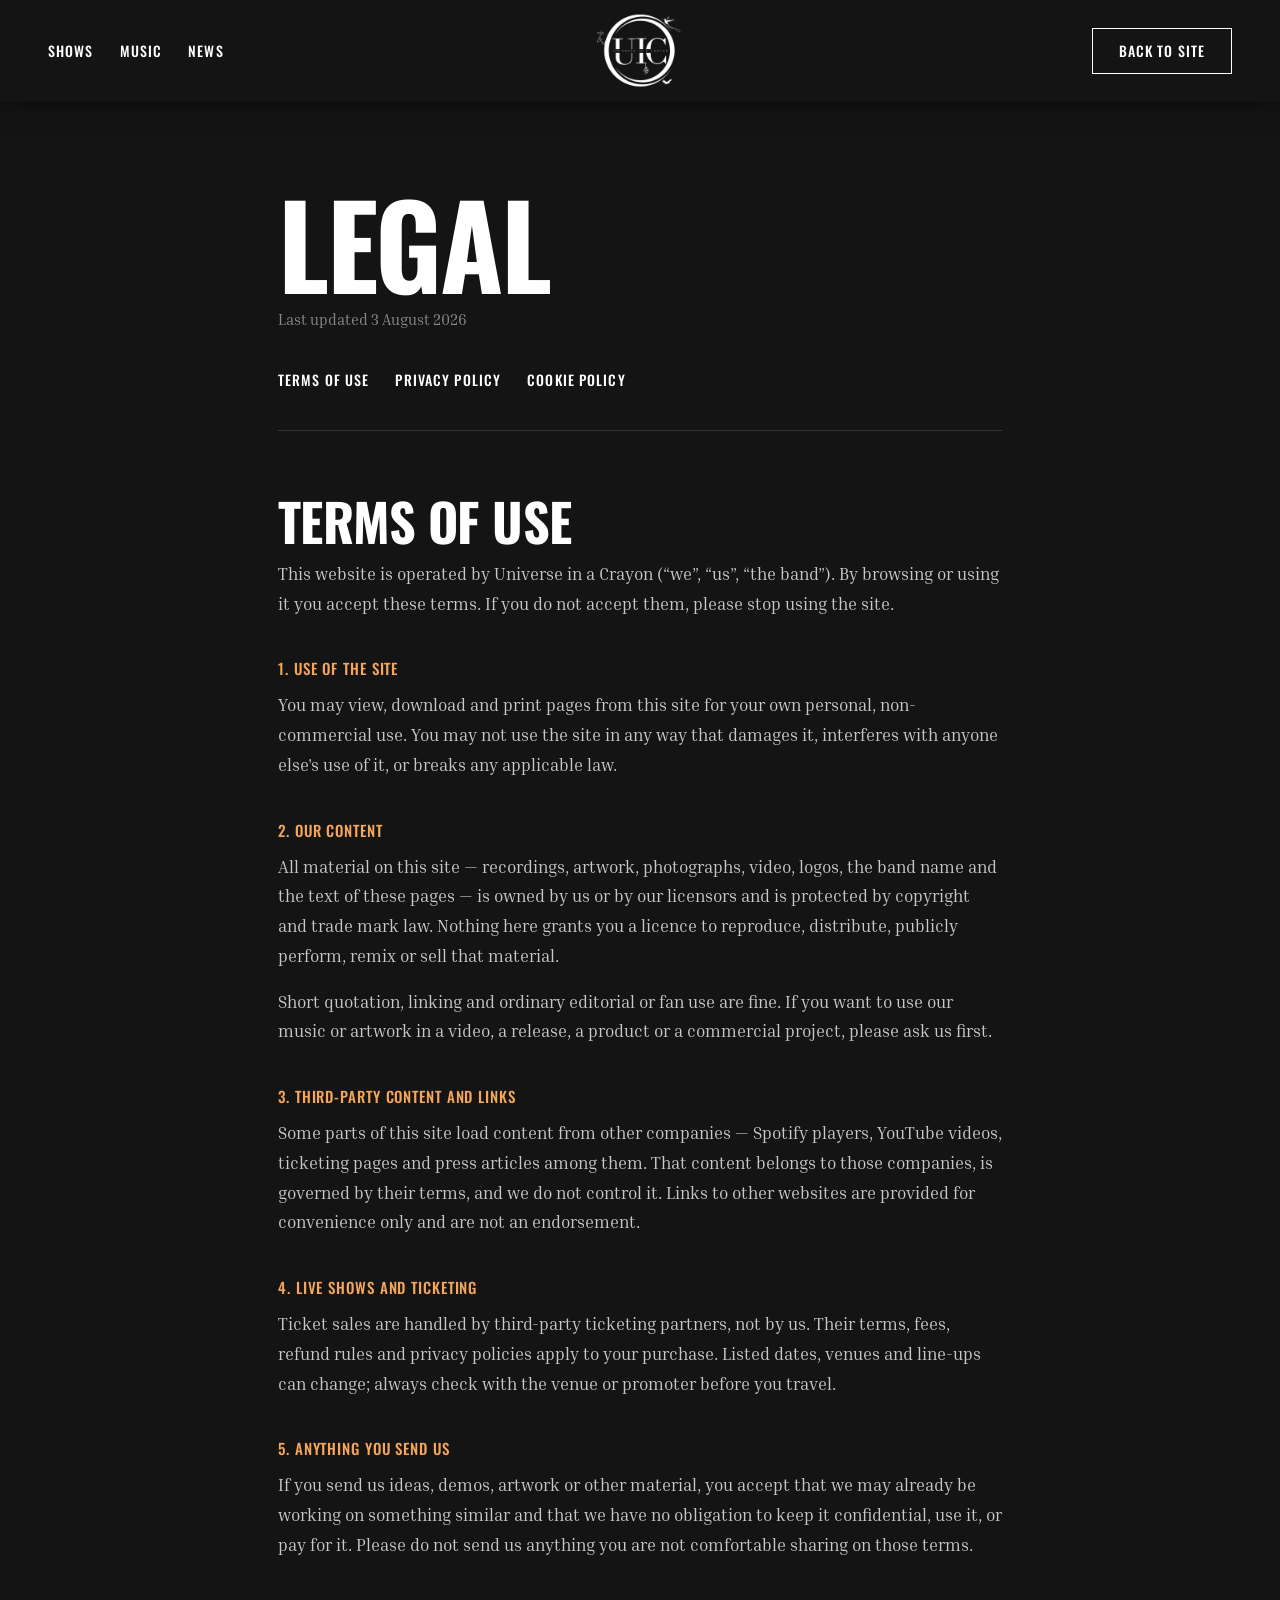
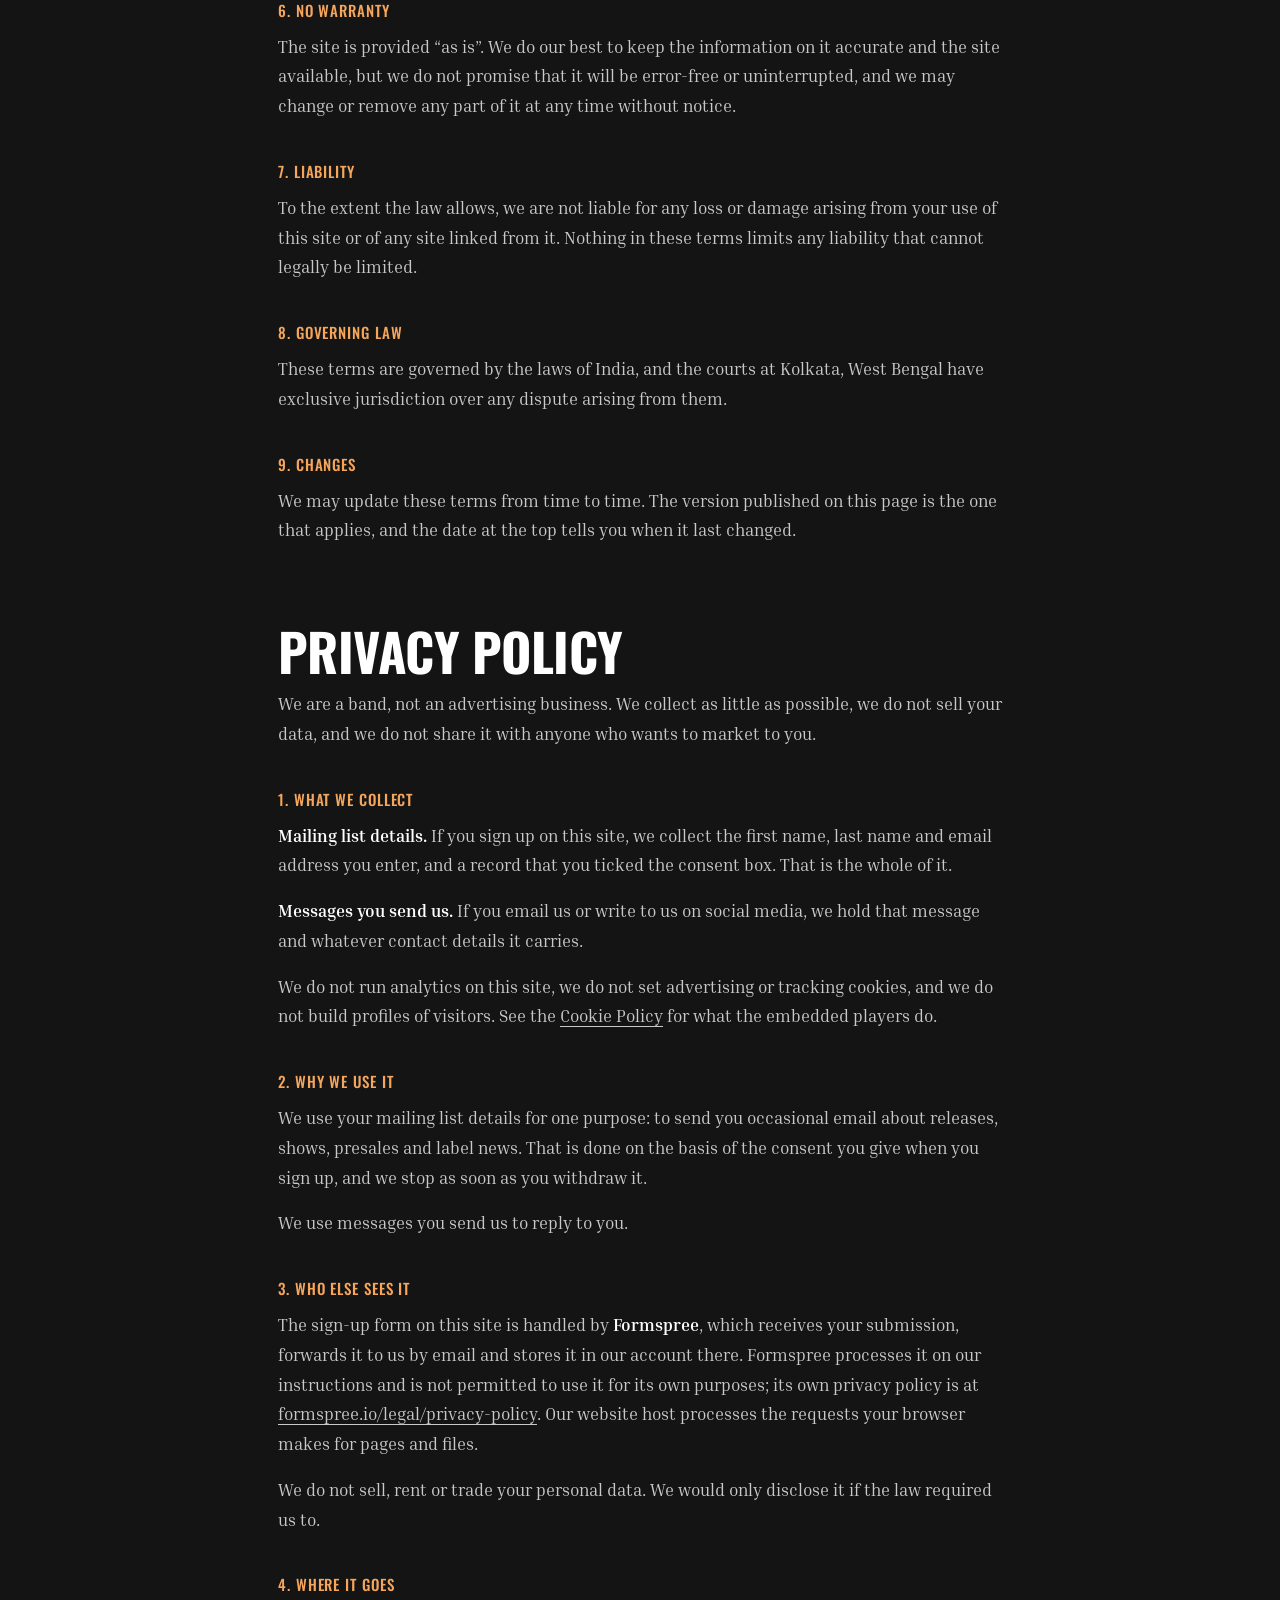
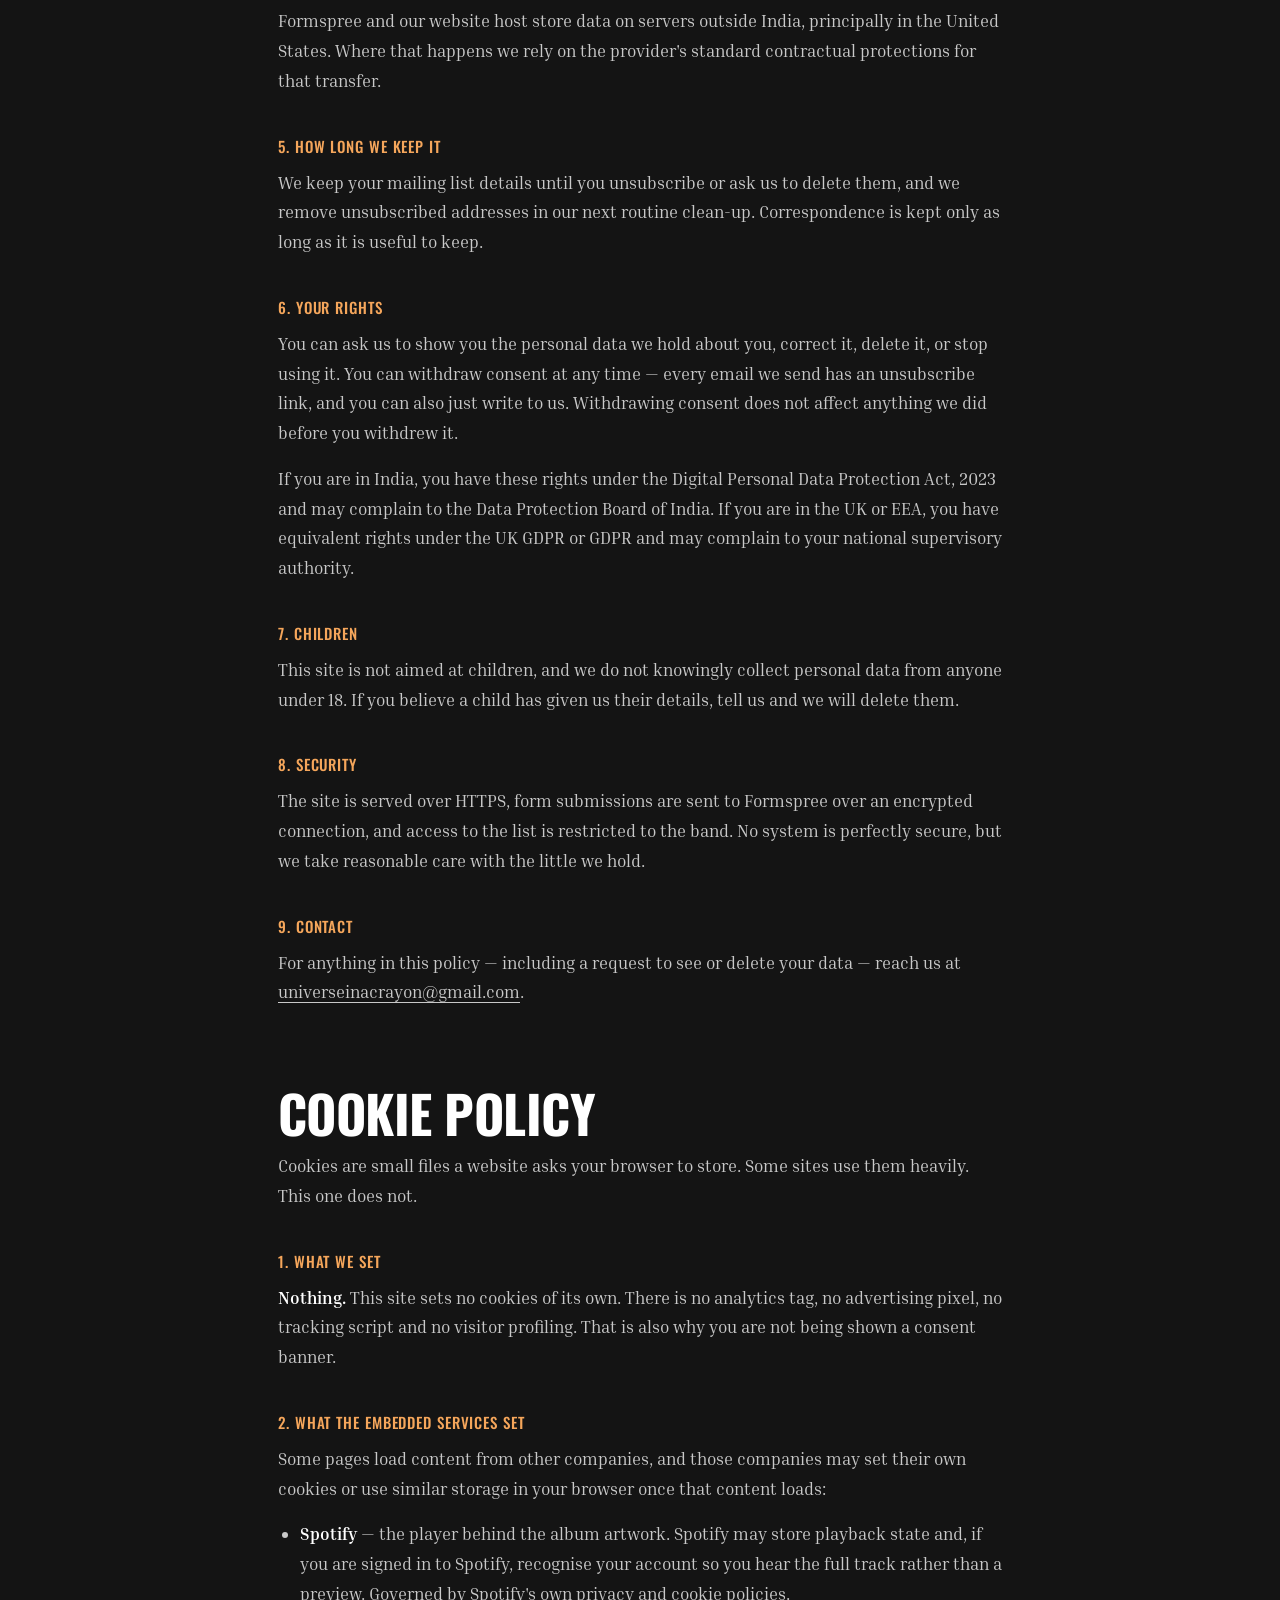
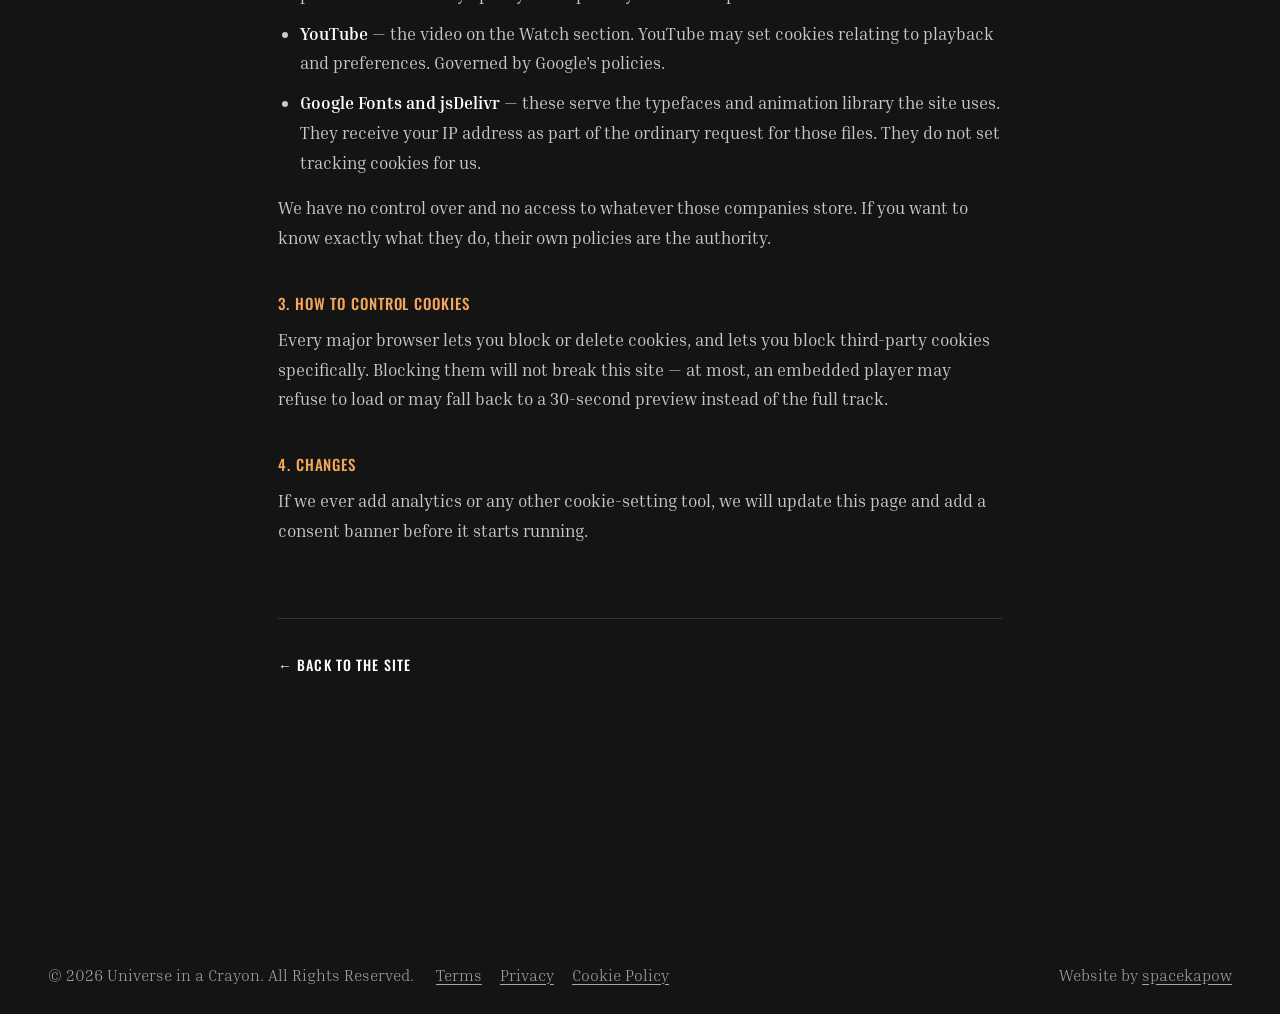
<file: legal.html>
<!DOCTYPE html>
<html lang="en">
<head>
<meta charset="utf-8">
<meta name="viewport" content="width=device-width, initial-scale=1">
<title>Legal — Universe in a Crayon</title>
<meta name="description" content="Terms of Use, Privacy Policy and Cookie Policy for the Universe in a Crayon website.">
<meta name="robots" content="noindex">
<link rel="icon" href="favicon.ico" sizes="any">
<link rel="icon" type="image/png" href="assets/favicon-32.png" sizes="32x32">
<link rel="apple-touch-icon" href="assets/apple-touch-icon.png">
<link rel="preconnect" href="https://fonts.googleapis.com">
<link rel="preconnect" href="https://fonts.gstatic.com" crossorigin>
<link href="https://fonts.googleapis.com/css2?family=Oswald:wght@400;500;700&family=Inria+Serif:ital,wght@0,300;0,400;0,700;1,400&display=swap" rel="stylesheet">
<link rel="stylesheet" href="styles.css">
</head>
<body>

<header class="header is-stuck">
  <div class="header__inner">
    <div class="header__left">
      <nav class="header__nav" aria-label="Primary">
        <a href="index.html#shows" class="hlink">Shows</a>
        <a href="index.html#music" class="hlink">Music</a>
        <a href="index.html#news" class="hlink">News</a>
      </nav>
    </div>
    <a href="index.html" class="header__mark">
      <img src="assets/D-Photoroom.png" alt="Universe in a Crayon" width="500" height="500">
    </a>
    <div class="header__right">
      <a href="index.html" class="btn btn--light">Back to Site</a>
    </div>
  </div>
</header>

<main class="legalpage">
  <div class="legalpage__inner">

    <h1 class="h-section">Legal</h1>
    <p class="legalpage__updated">Last updated 3 August 2026</p>
    <nav class="legalpage__toc" aria-label="On this page">
      <a href="#terms">Terms of Use</a>
      <a href="#privacy">Privacy Policy</a>
      <a href="#cookies">Cookie Policy</a>
    </nav>

    <!-- ===== TERMS ===== -->
    <section class="legalpage__block" id="terms">
      <h2>Terms of Use</h2>

      <p>This website is operated by Universe in a Crayon (“we”, “us”, “the band”). By browsing or using it you accept these terms. If you do not accept them, please stop using the site.</p>

      <h3>1. Use of the site</h3>
      <p>You may view, download and print pages from this site for your own personal, non-commercial use. You may not use the site in any way that damages it, interferes with anyone else's use of it, or breaks any applicable law.</p>

      <h3>2. Our content</h3>
      <p>All material on this site — recordings, artwork, photographs, video, logos, the band name and the text of these pages — is owned by us or by our licensors and is protected by copyright and trade mark law. Nothing here grants you a licence to reproduce, distribute, publicly perform, remix or sell that material.</p>
      <p>Short quotation, linking and ordinary editorial or fan use are fine. If you want to use our music or artwork in a video, a release, a product or a commercial project, please ask us first.</p>

      <h3>3. Third-party content and links</h3>
      <p>Some parts of this site load content from other companies — Spotify players, YouTube videos, ticketing pages and press articles among them. That content belongs to those companies, is governed by their terms, and we do not control it. Links to other websites are provided for convenience only and are not an endorsement.</p>

      <h3>4. Live shows and ticketing</h3>
      <p>Ticket sales are handled by third-party ticketing partners, not by us. Their terms, fees, refund rules and privacy policies apply to your purchase. Listed dates, venues and line-ups can change; always check with the venue or promoter before you travel.</p>

      <h3>5. Anything you send us</h3>
      <p>If you send us ideas, demos, artwork or other material, you accept that we may already be working on something similar and that we have no obligation to keep it confidential, use it, or pay for it. Please do not send us anything you are not comfortable sharing on those terms.</p>

      <h3>6. No warranty</h3>
      <p>The site is provided “as is”. We do our best to keep the information on it accurate and the site available, but we do not promise that it will be error-free or uninterrupted, and we may change or remove any part of it at any time without notice.</p>

      <h3>7. Liability</h3>
      <p>To the extent the law allows, we are not liable for any loss or damage arising from your use of this site or of any site linked from it. Nothing in these terms limits any liability that cannot legally be limited.</p>

      <h3>8. Governing law</h3>
      <p>These terms are governed by the laws of India, and the courts at Kolkata, West Bengal have exclusive jurisdiction over any dispute arising from them.</p>

      <h3>9. Changes</h3>
      <p>We may update these terms from time to time. The version published on this page is the one that applies, and the date at the top tells you when it last changed.</p>
    </section>

    <!-- ===== PRIVACY ===== -->
    <section class="legalpage__block" id="privacy">
      <h2>Privacy Policy</h2>

      <p>We are a band, not an advertising business. We collect as little as possible, we do not sell your data, and we do not share it with anyone who wants to market to you.</p>

      <h3>1. What we collect</h3>
      <p><strong>Mailing list details.</strong> If you sign up on this site, we collect the first name, last name and email address you enter, and a record that you ticked the consent box. That is the whole of it.</p>
      <p><strong>Messages you send us.</strong> If you email us or write to us on social media, we hold that message and whatever contact details it carries.</p>
      <p>We do not run analytics on this site, we do not set advertising or tracking cookies, and we do not build profiles of visitors. See the <a href="#cookies">Cookie Policy</a> for what the embedded players do.</p>

      <h3>2. Why we use it</h3>
      <p>We use your mailing list details for one purpose: to send you occasional email about releases, shows, presales and label news. That is done on the basis of the consent you give when you sign up, and we stop as soon as you withdraw it.</p>
      <p>We use messages you send us to reply to you.</p>

      <h3>3. Who else sees it</h3>
      <p>The sign-up form on this site is handled by <strong>Formspree</strong>, which receives your submission, forwards it to us by email and stores it in our account there. Formspree processes it on our instructions and is not permitted to use it for its own purposes; its own privacy policy is at <a href="https://formspree.io/legal/privacy-policy/" target="_blank" rel="noopener">formspree.io/legal/privacy-policy</a>. Our website host processes the requests your browser makes for pages and files.</p>
      <p>We do not sell, rent or trade your personal data. We would only disclose it if the law required us to.</p>

      <h3>4. Where it goes</h3>
      <p>Formspree and our website host store data on servers outside India, principally in the United States. Where that happens we rely on the provider's standard contractual protections for that transfer.</p>

      <h3>5. How long we keep it</h3>
      <p>We keep your mailing list details until you unsubscribe or ask us to delete them, and we remove unsubscribed addresses in our next routine clean-up. Correspondence is kept only as long as it is useful to keep.</p>

      <h3>6. Your rights</h3>
      <p>You can ask us to show you the personal data we hold about you, correct it, delete it, or stop using it. You can withdraw consent at any time — every email we send has an unsubscribe link, and you can also just write to us. Withdrawing consent does not affect anything we did before you withdrew it.</p>
      <p>If you are in India, you have these rights under the Digital Personal Data Protection Act, 2023 and may complain to the Data Protection Board of India. If you are in the UK or EEA, you have equivalent rights under the UK GDPR or GDPR and may complain to your national supervisory authority.</p>

      <h3>7. Children</h3>
      <p>This site is not aimed at children, and we do not knowingly collect personal data from anyone under 18. If you believe a child has given us their details, tell us and we will delete them.</p>

      <h3>8. Security</h3>
      <p>The site is served over HTTPS, form submissions are sent to Formspree over an encrypted connection, and access to the list is restricted to the band. No system is perfectly secure, but we take reasonable care with the little we hold.</p>

      <h3>9. Contact</h3>
      <p>For anything in this policy — including a request to see or delete your data — reach us at <a href="mailto:universeinacrayon@gmail.com">universeinacrayon@gmail.com</a>.</p>
    </section>

    <!-- ===== COOKIES ===== -->
    <section class="legalpage__block" id="cookies">
      <h2>Cookie Policy</h2>

      <p>Cookies are small files a website asks your browser to store. Some sites use them heavily. This one does not.</p>

      <h3>1. What we set</h3>
      <p><strong>Nothing.</strong> This site sets no cookies of its own. There is no analytics tag, no advertising pixel, no tracking script and no visitor profiling. That is also why you are not being shown a consent banner.</p>

      <h3>2. What the embedded services set</h3>
      <p>Some pages load content from other companies, and those companies may set their own cookies or use similar storage in your browser once that content loads:</p>
      <ul>
        <li><strong>Spotify</strong> — the player behind the album artwork. Spotify may store playback state and, if you are signed in to Spotify, recognise your account so you hear the full track rather than a preview. Governed by Spotify's own privacy and cookie policies.</li>
        <li><strong>YouTube</strong> — the video on the Watch section. YouTube may set cookies relating to playback and preferences. Governed by Google's policies.</li>
        <li><strong>Google Fonts and jsDelivr</strong> — these serve the typefaces and animation library the site uses. They receive your IP address as part of the ordinary request for those files. They do not set tracking cookies for us.</li>
      </ul>
      <p>We have no control over and no access to whatever those companies store. If you want to know exactly what they do, their own policies are the authority.</p>

      <h3>3. How to control cookies</h3>
      <p>Every major browser lets you block or delete cookies, and lets you block third-party cookies specifically. Blocking them will not break this site — at most, an embedded player may refuse to load or may fall back to a 30-second preview instead of the full track.</p>

      <h3>4. Changes</h3>
      <p>If we ever add analytics or any other cookie-setting tool, we will update this page and add a consent banner before it starts running.</p>
    </section>

    <p class="legalpage__back"><a href="index.html">← Back to the site</a></p>
  </div>
</main>

<footer class="footer">
  <div class="footer__bottom">
    <div class="legal">
      <p>© 2026 Universe in a Crayon. All Rights Reserved.
        <a href="#terms">Terms</a><a href="#privacy">Privacy</a><a href="#cookies">Cookie Policy</a>
      </p>
      <p>Website by <a href="https://www.instagram.com/spacekapow/" target="_blank" rel="noopener">spacekapow</a></p>
    </div>
  </div>
</footer>

</body>
</html>
</file>
<file: styles.css>
/* ============================================================
   Universe in a Crayon — styles.css
   ============================================================ */

:root{
  --black:#141414;
  --white:#fff;
  --accent:#F5A65B;
  --grey:#8a8a8a;
  --rule:#ddd;
  --hdr:102px;
  --gut:48px;
  --maxw:1400px;
  --disp:"Oswald",Impact,sans-serif;
  --serif:"Inria Serif",Georgia,serif;
}

*,*::before,*::after{box-sizing:border-box}
html{
  scroll-behavior:smooth;-webkit-text-size-adjust:100%;
  /* anchors (#shows, #music …) otherwise land underneath the fixed header */
  scroll-padding-top:var(--hdr);
}
body{
  margin:0;background:var(--black);color:var(--black);
  font-family:var(--serif);font-size:17px;line-height:1.6;
  overflow-x:hidden;
}
img,svg,video{display:block;max-width:100%}
a{color:inherit;text-decoration:none}
button{font:inherit;color:inherit;background:none;border:0;cursor:pointer}
ul{margin:0;padding:0;list-style:none}

.container{max-width:var(--maxw);margin-inline:auto;padding-inline:var(--gut)}
.center{text-align:center}

/* ---------- display type ---------- */
.h-section,.h-music,.h-news,
.hero__title,.preloader__word,.watermark{
  font-family:var(--disp);font-weight:700;text-transform:uppercase;
  letter-spacing:-.02em;line-height:.88;margin:0;
}

/* ---------- buttons ---------- */
.btn{
  display:inline-flex;align-items:center;justify-content:center;gap:10px;
  font-family:var(--disp);font-weight:500;font-size:14px;text-transform:uppercase;
  letter-spacing:.08em;line-height:1;padding:15px 26px;border:1px solid currentColor;
  border-radius:0;background:transparent;cursor:pointer;
  transition:background-color .2s ease,color .2s ease,border-color .2s ease;
}
.btn--light{color:var(--white);border-color:var(--white)}
.btn--light:hover{background:var(--white);color:var(--black)}
.btn--dark,.btn--dark-outline{color:var(--black);border-color:var(--black)}
.btn--dark{background:var(--black);color:var(--white)}
.btn--dark:hover{background:transparent;color:var(--black)}
.btn--dark-outline:hover{background:var(--black);color:var(--white)}
.btn:disabled{opacity:.5;cursor:default}
.btn--fill{background:var(--white);color:var(--black);border-color:var(--white);width:100%}
.btn--fill:hover{background:transparent;color:var(--white)}

.pill{
  display:inline-block;font-family:var(--disp);font-size:12px;font-weight:500;
  text-transform:uppercase;letter-spacing:.14em;padding:7px 16px;
  border:1px solid currentColor;
}
.pill--dark{background:var(--black);color:var(--white);border-color:var(--black)}
.pill--light{color:var(--white)}

/* ---------- sections ---------- */
.section{padding:120px 0;position:relative}
.section--light{background:var(--white);color:var(--black)}
.section--dark{background:var(--black);color:var(--white)}

.h-section{font-size:clamp(40px,6vw,86px)}
.eyebrow{
  font-family:var(--disp);font-size:13px;font-weight:500;text-transform:uppercase;
  letter-spacing:.2em;color:var(--accent);margin:0 0 20px;
}
.proheading{
  font-family:var(--disp);font-size:13px;font-weight:500;text-transform:uppercase;
  letter-spacing:.2em;color:var(--accent);margin:0 0 22px;
}

/* ============================================================
   1. PRELOADER
   ============================================================ */
.preloader{
  position:fixed;inset:0;z-index:200;background:var(--black);
  display:grid;place-items:center;padding-inline:40px;
}
.preloader__word{
  font-size:clamp(56px,9.5vw,190px);text-align:center;max-width:100%;line-height:1.05;
  color:transparent;-webkit-text-stroke:1px rgba(255,255,255,.25);
  background-image:linear-gradient(90deg,#fff 0 50%,transparent 50% 100%);
  background-size:200% 100%;background-position:100% 0;background-repeat:no-repeat;
  -webkit-background-clip:text;background-clip:text;
}
body.loading{overflow:hidden}
.preloader.is-done{opacity:0;pointer-events:none}

/* ============================================================
   2. HEADER
   ============================================================ */
.header{
  position:fixed;top:0;left:0;right:0;height:var(--hdr);z-index:100;
  color:var(--white);background:transparent;
  transition:background-color .3s ease,box-shadow .3s ease;
}
.header.is-stuck{background:var(--black);box-shadow:0 1px 24px rgba(0,0,0,.5)}
.header__inner{
  height:100%;max-width:var(--maxw);margin-inline:auto;padding-inline:var(--gut);
  display:grid;grid-template-columns:1fr auto 1fr;align-items:center;gap:24px;
}
.header__left{display:flex;align-items:center;gap:30px}
.header__right{display:flex;align-items:center;gap:26px;justify-content:flex-end}

.header__mark{display:block;line-height:0}
/* Logo art is black on transparent — invert it to sit on the dark header. */
.header__mark img{
  width:auto;height:100px;filter:invert(1);
  transition:opacity .2s ease;
}
.header__mark:hover img{opacity:.75}
.header__nav{display:flex;gap:26px}
.hlink,.footer__nav a{position:relative}
.hlink{
  font-family:var(--disp);font-weight:500;font-size:14px;
  text-transform:uppercase;letter-spacing:.08em;
}
.hlink::after{
  content:"";position:absolute;left:0;bottom:-6px;width:100%;height:1px;
  background:currentColor;transform:scaleX(0);transform-origin:left;
  transition:transform .25s ease;
}
.hlink:hover::after{transform:scaleX(1)}

/* burger */
.burger{width:26px;height:16px;position:relative;display:block}
.burger span{
  position:absolute;left:0;width:100%;height:2px;background:currentColor;
  transition:transform .3s ease,opacity .2s ease;
}
.burger span:nth-child(1){top:0}
.burger span:nth-child(2){top:7px}
.burger span:nth-child(3){top:14px}
.burger.is-open span:nth-child(1){transform:translateY(7px) rotate(45deg)}
.burger.is-open span:nth-child(2){opacity:0}
.burger.is-open span:nth-child(3){transform:translateY(-7px) rotate(-45deg)}

/* streaming icons */
.streams{display:flex;align-items:center;gap:16px}
.streams a{display:block;opacity:.85;transition:opacity .2s ease,transform .2s ease}
.streams a:hover{opacity:1;transform:translateY(-2px)}
.streams svg{width:21px;height:21px;fill:currentColor}
.streams--dark{color:var(--black)}
.streams--footer{justify-content:center;color:var(--white);margin-top:38px}

/* ============================================================
   3. MENU OVERLAY
   ============================================================ */
.menu{
  position:fixed;inset:0;z-index:150;display:grid;grid-template-columns:1fr 1fr;
  transform:scaleX(0);transform-origin:left center;
  transition:transform .5s ease,visibility .5s;
  visibility:hidden;
}
.menu.is-open{transform:scaleX(1);visibility:visible}
.menu__left{
  background:var(--white);color:var(--black);
  padding:40px var(--gut) 48px;display:flex;flex-direction:column;overflow-y:auto;
}
.menu__close{
  width:26px;height:26px;position:sticky;top:0;z-index:2;flex:none;
  margin-bottom:56px;align-self:flex-start;
  box-shadow:0 0 0 14px var(--white);background:var(--white);
}
.menu__close span{
  position:absolute;top:12px;left:0;width:100%;height:2px;background:currentColor;
}
.menu__close span:nth-child(1){transform:rotate(45deg)}
.menu__close span:nth-child(2){transform:rotate(-45deg)}

.menu__primary{display:flex;flex-direction:column;gap:4px}
.mitem{
  font-family:var(--disp);font-weight:700;text-transform:uppercase;
  letter-spacing:-.02em;line-height:.95;font-size:clamp(56px,7vw,110px);
  transition:color .2s ease;
}
.mitem:hover{color:var(--accent)}
.menu__secondary{display:flex;flex-direction:column;gap:8px;margin-top:44px}
.mitem2{
  font-family:var(--disp);font-weight:500;font-size:20px;
  text-transform:uppercase;letter-spacing:.04em;transition:color .2s ease;
}
.mitem2:hover{color:var(--accent)}
.menu__stream{margin-top:auto;padding-top:48px;display:flex;align-items:center;gap:20px}
.menu__streamLabel{font-family:var(--serif);font-size:15px;color:var(--grey)}

.menu__right{
  background:#0e0e0e center/cover no-repeat;color:var(--white);
  background-image:linear-gradient(rgba(0,0,0,.55),rgba(0,0,0,.55)),url("assets/img/panel-menu.svg");
  padding:100px var(--gut) 48px;display:flex;flex-direction:column;
  justify-content:center;gap:18px;overflow-y:auto;
}
.menu__thumb{position:relative;width:min(320px,100%);aspect-ratio:1;overflow:hidden;background:#000}
.menu__thumb img{width:100%;height:100%;object-fit:cover}
.menu__showTitle{
  font-family:var(--disp);font-weight:700;text-transform:uppercase;letter-spacing:-.02em;
  line-height:.95;font-size:clamp(26px,2.6vw,40px);margin:2px 0 0;
}
.menu__showMeta{font-family:var(--serif);color:#cfcfcf;margin:0 0 8px}
.menu__right .pill{align-self:flex-start}


/* ============================================================
   4. HERO
   ============================================================ */
.hero{
  position:relative;height:100vh;min-height:620px;overflow:hidden;
  background:var(--black);color:var(--white);
}
/* svh = viewport with the mobile browser chrome showing, so the promo card at
   the bottom is never hidden under the URL bar on first paint */
@supports (height:100svh){.hero{height:100svh}}
.hero__media{position:absolute;inset:0;will-change:transform}
.hero__video{width:100%;height:100%;object-fit:cover}
.hero__scrim{position:absolute;inset:0;background:rgba(0,0,0,.35)}

.hero__title{
  position:absolute;left:40px;right:40px;top:50%;transform:translateY(-50%);
  font-size:clamp(56px,9.5vw,190px);color:var(--white);z-index:2;text-align:center;
}
.hero__title span,.preloader__word span{white-space:nowrap}

/* mute / unmute toggle */
.volume{
  position:absolute;left:var(--gut);bottom:56px;z-index:3;
  width:52px;height:52px;display:grid;place-items:center;
  border:1px solid rgba(255,255,255,.7);color:var(--white);
  background:rgba(0,0,0,.3);
  transition:background-color .2s ease,color .2s ease,border-color .2s ease;
}
.volume:hover{background:var(--white);color:var(--black);border-color:var(--white)}
.volume:focus-visible{outline:2px solid var(--accent);outline-offset:3px}
.volume svg{width:24px;height:24px;fill:currentColor}
.volume .volume__on{display:none}
.volume[aria-pressed="true"] .volume__on{display:block}
.volume[aria-pressed="true"] .volume__off{display:none}

.promo{
  position:absolute;right:var(--gut);bottom:56px;z-index:3;
  width:470px;max-width:calc(100% - var(--gut)*2);
  color:var(--white);
  background:rgba(255,255,255,.10);
  border:1px solid rgba(255,255,255,.28);
  backdrop-filter:blur(18px) saturate(140%);
  -webkit-backdrop-filter:blur(18px) saturate(140%);
  box-shadow:0 8px 40px rgba(0,0,0,.35);
  display:flex;gap:20px;padding:20px;
}
/* Safari/Firefox without backdrop-filter would leave near-invisible text. */
@supports not ((backdrop-filter:blur(1px)) or (-webkit-backdrop-filter:blur(1px))){
  .promo{background:rgba(20,20,20,.62)}
}
.promo__art{display:block;width:100px;height:100px;flex:none}
.promo__art img{width:100%;height:100%;object-fit:cover}
.promo__eyebrow{font-family:var(--serif);font-style:italic;font-size:15px;margin:0 0 6px}
.promo__title{
  font-family:var(--disp);font-weight:700;text-transform:uppercase;
  letter-spacing:-.02em;line-height:.9;font-size:26px;margin:0 0 12px;
}
.promo__links{display:flex;flex-wrap:wrap;gap:18px}
.promo__links a{
  font-family:var(--disp);font-weight:500;font-size:13px;text-transform:uppercase;
  letter-spacing:.08em;text-decoration:underline;text-underline-offset:4px;
}
.promo__links a:hover{color:var(--accent)}

/* ============================================================
   5. UPCOMING SHOWS
   ============================================================ */
.shows{margin:64px 0 56px;border-top:1px solid var(--rule)}
.show{
  display:grid;grid-template-columns:1.1fr 1.6fr 1.2fr auto;align-items:center;
  gap:24px;min-height:72px;padding:12px 16px;border-bottom:1px solid var(--rule);
  transition:background-color .25s ease,transform .25s ease;
}
.show:hover{background:#f6f6f6;transform:translateX(6px)}
.show__date{font-family:var(--disp);font-weight:700;font-size:30px;text-transform:uppercase;letter-spacing:-.01em}
.show__venue{font-family:var(--serif);font-size:24px}
.show__city{font-family:var(--serif);font-size:22px;color:#4a4a4a}
.show__cta{justify-self:end}

/* ============================================================
   6. THE MUSIC
   ============================================================ */
.music{overflow:hidden;background-image:linear-gradient(rgba(20,20,20,.91),rgba(20,20,20,.91)),url("assets/blackbg.jpg");background-size:cover;background-position:center}
.h-music{font-size:clamp(48px,9vw,150px);color:var(--white);position:relative;z-index:1}
.fan{
  position:relative;z-index:2;margin-top:1vw;
  display:flex;justify-content:center;align-items:flex-end;
}
.fan__card{
  flex:none;width:clamp(180px,22vw,320px);
  padding:0;border:0;background:none;cursor:pointer;
  transform-origin:bottom center;
  transform:rotate(calc(var(--i)*7deg)) translateY(13px);
  transition:transform .35s ease,box-shadow .35s ease;
  box-shadow:0 18px 44px rgba(0,0,0,.55);
}
.fan__card--mid{z-index:2}
.fan__card:not(:first-child){margin-left:-5.5vw}
.fan__card img{display:block;width:100%;aspect-ratio:1;object-fit:cover}
.fan__card:hover,.fan__card:focus-visible{transform:translateY(-20px) rotate(0deg) scale(1.04);z-index:4;box-shadow:0 30px 60px rgba(0,0,0,.65)}

/* subscribe drawer — slides in from the right */
.drawer{position:fixed;inset:0;z-index:210}
.drawer[hidden]{display:none}
.drawer__scrim{position:absolute;inset:0;background:rgba(0,0,0,.65);opacity:0;transition:opacity .45s ease}
.drawer.is-open .drawer__scrim{opacity:1}
.drawer__panel{
  position:absolute;top:0;right:0;height:100%;width:min(440px,100%);
  background:var(--black);color:var(--white);
  padding:92px 40px 48px;overflow-y:auto;
  transform:translateX(100%);transition:transform .45s cubic-bezier(.4,0,.2,1);
}
.drawer.is-open .drawer__panel{transform:none}
.drawer__close{
  position:absolute;top:30px;right:30px;width:26px;height:26px;
  background:none;border:0;padding:0;cursor:pointer;
}
.drawer__close span{position:absolute;top:50%;left:0;width:100%;height:2px;background:var(--white)}
.drawer__close span:first-child{transform:rotate(45deg)}
.drawer__close span:last-child{transform:rotate(-45deg)}
.drawer__title{font-family:var(--disp);font-size:34px;line-height:1.05;text-transform:uppercase;margin:0}
.drawer__sub{font-family:var(--serif);font-size:15px;color:#bdbdbd;margin:14px 0 30px}
.drawer .form{max-width:none}
.drawer .form__row{grid-template-columns:1fr}
@media (prefers-reduced-motion:reduce){
  .drawer__panel,.drawer__scrim{transition:none}
}

/* vinyl overlay */
.vinyl{
  position:fixed;inset:0;z-index:200;display:grid;place-items:center;align-content:center;gap:28px;
  background:rgba(0,0,0,.9);backdrop-filter:blur(8px);
  opacity:0;transition:opacity .35s ease;
}
.vinyl[hidden]{display:none}
.vinyl.is-open{opacity:1}
.vinyl__close{
  position:absolute;top:24px;right:28px;z-index:3;
  border:0;background:none;color:var(--white);font-size:44px;line-height:1;cursor:pointer;
}
/* shifts left as the disc slides out, so sleeve + record stay centred */
.vinyl__album{position:relative;width:min(58vh,72vw);aspect-ratio:1;transition:transform 1s ease-out .4s}
.vinyl.is-open .vinyl__album{transform:translateX(-24%)}
.vinyl__cover{
  position:absolute;inset:0;z-index:1;border-radius:4px;
  background:var(--art) center/100% 100% no-repeat;
  box-shadow:5px 0 20px 0 rgba(0,0,0,.6),
             inset 0 0 10px 5px rgba(255,255,255,.2),
             inset 0 0 4px 2px rgba(0,0,0,.2);
}
.vinyl__disc{
  position:absolute;top:2.5%;left:2.5%;z-index:0;width:95%;height:95%;
  background:url('assets/img/vinyl.png') center/106% 106% no-repeat;
  border-radius:50%;box-shadow:0 0 20px 4px rgba(0,0,0,.6);
}
.vinyl.is-open .vinyl__disc{animation:5s linear spinThat infinite,1s ease-out getOut .4s forwards}
.vinyl__print{
  position:absolute;top:33%;left:33%;width:34%;height:34%;border-radius:50%;
  background:var(--art) center/cover;
  box-shadow:inset 0 0 0 5px rgba(150,150,150,.5);
}
/* Spotify's iframe has to stay in the layout to keep playing — clip it, don't hide it */
.vinyl__player{position:absolute;bottom:0;left:0;width:1px;height:1px;overflow:hidden;opacity:0;pointer-events:none}
.vinyl__spotify{
  display:block;line-height:0;color:var(--grey);
  transition:color .2s ease,transform .2s ease;
}
.vinyl__spotify svg{width:34px;height:34px;fill:currentColor}
.vinyl__spotify:hover{color:#1DB954;transform:scale(1.1)}
.vinyl__title{
  font-family:var(--disp);font-weight:700;text-transform:uppercase;letter-spacing:-.01em;
  font-size:clamp(20px,3vw,34px);color:var(--white);text-align:center;margin:0;
}
@keyframes getOut{from{left:2.5%}to{left:50%}}
@keyframes spinThat{to{transform:rotate(360deg)}}
@media (prefers-reduced-motion:reduce){
  .vinyl.is-open .vinyl__disc{animation:1s ease-out getOut .4s forwards}
}

/* ============================================================
   7. LIVE ARCHIVE
   ============================================================ */
.listen{background:#08080a;color:var(--white);overflow:hidden;isolation:isolate}
/* WebGL canvas renders at device resolution and does its own glow (tonemapped
   in the shader), so no CSS blur — that would only smear the ribbons. */
.strands{
  position:absolute;inset:0;width:100%;height:100%;z-index:0;pointer-events:none;
}
.listen .container{position:relative;z-index:1}
.listen__tag{font-family:var(--serif);font-style:italic;color:#c9c9c9;margin:24px 0 64px}

/* glass panel framing the Spotify embed */
.embed{
  max-width:900px;margin-inline:auto;padding:16px;border-radius:22px;
  background:rgba(255,255,255,.07);
  border:1px solid rgba(255,255,255,.20);
  backdrop-filter:blur(14px) saturate(160%);
  -webkit-backdrop-filter:blur(14px) saturate(160%);
  box-shadow:0 24px 80px rgba(0,0,0,.5),inset 0 1px 0 rgba(255,255,255,.22);
}
@supports not ((backdrop-filter:blur(1px)) or (-webkit-backdrop-filter:blur(1px))){
  .embed{background:rgba(12,12,16,.72)}
}
.embed iframe{display:block;width:100%;height:420px;border:0;border-radius:12px}

/* ---------- 7b. WATCH ---------- */
.watch{background:var(--black);color:var(--white);background-image:linear-gradient(rgba(20,20,20,.91),rgba(20,20,20,.91)),url("assets/blackbg.jpg");background-size:cover;background-position:center}
.watch .h-section{font-size:clamp(26px,3.4vw,48px);margin-bottom:56px}
.watch__lead{
  display:block;font-size:20px;font-weight:500;letter-spacing:.2em;
  line-height:1;color:var(--accent);margin-bottom:16px;
}
/* Full-bleed: lives outside .container, so no side gutters. Radius and side
   borders dropped — they only read as edges when the element has margins. */
.video{
  width:90%;max-width:1400px;margin:0 auto;aspect-ratio:16/9;overflow:hidden;background:#000;
  border:1px solid rgba(255,255,255,.12);
}
.video iframe{display:block;width:100%;height:100%;border:0}

/* ============================================================
   8. LATEST NEWS
   ============================================================ */
.news .h-news{
  font-size:clamp(44px,14.5vw,210px);line-height:.9;text-align:center;
  position:relative;z-index:1;
}
/* No negative margin here: line-height:.9 already makes the glyphs taller
   than the heading's own box at these sizes, so any extra negative pull
   ran the letters straight into the card images below. */
.news__marquee{
  overflow:hidden;position:relative;z-index:2;margin-top:32px;
  -webkit-mask-image:linear-gradient(90deg,transparent,#000 5%,#000 95%,transparent);
  mask-image:linear-gradient(90deg,transparent,#000 5%,#000 95%,transparent);
}
.news__track{
  display:flex;gap:40px;width:max-content;
  animation:news-marquee 42s linear infinite;
}
.news__marquee:hover .news__track{animation-play-state:paused}
.ncard{flex:0 0 340px}
@keyframes news-marquee{
  from{transform:translateX(0)}
  to{transform:translateX(-50%)}
}
@media (prefers-reduced-motion: reduce){
  .news__track{animation:none}
}
.ncard__media{aspect-ratio:4/3;overflow:hidden;background:#eee}
.ncard__media img{width:100%;height:100%;object-fit:cover}
.ncard__head{
  font-family:var(--disp);font-weight:700;font-size:22px;text-transform:uppercase;
  letter-spacing:-.01em;line-height:1.25;margin:22px 0 8px;
}
.ncard__link{display:block;color:inherit;text-decoration:none}
.ncard__link .ncard__head{text-decoration:underline;text-underline-offset:5px;transition:color .2s ease}
.ncard__link:hover .ncard__head{color:var(--accent)}
.ncard__link img{transition:transform .5s ease}
.ncard__link:hover img{transform:scale(1.04)}
.ncard__date{font-family:var(--serif);font-size:15px;color:var(--grey);margin:0}

/* ============================================================
   9. CRAYON RECORDS
   ============================================================ */
.records{padding-bottom:96px;overflow:hidden;position:relative;background-image:linear-gradient(rgba(20,20,20,.55),rgba(20,20,20,.55)),url("assets/sectionbg.jpg?v=2");background-size:cover;background-position:center}
.h-records{
  font-family:"Instrument Serif",var(--serif);font-weight:400;
  text-transform:none;letter-spacing:0;line-height:.95;
  font-size:clamp(20px,3.2vw,40px);margin:8px 0 0;
}
.records__btns{display:flex;gap:16px;justify-content:center;flex-wrap:wrap;margin-top:28px}

.records{padding-top:40px}

.warpText{position:relative;max-width:1200px;margin:0 auto;display:flex;align-items:center;justify-content:center;font-family:var(--disp)}
.warpText__fallback{
  font-family:var(--disp);font-weight:800;text-transform:uppercase;
  letter-spacing:-.06em;line-height:.9;font-size:clamp(32px,9.5vw,120px);color:#f8f5ff;
}
.warpText__canvas{position:absolute;inset:0;width:100%;height:100%;display:none}
.warpText.has-warp .warpText__fallback{display:none}
.warpText.has-warp .warpText__canvas{display:block}

/* ============================================================
   10. SIGNUP
   ============================================================ */
.signup{overflow:hidden;background-image:linear-gradient(rgba(20,20,20,.91),rgba(20,20,20,.91)),url("assets/blackbg.jpg");background-size:cover;background-position:center}
.signup .container{position:relative;z-index:2}
.signup__sub{font-family:var(--serif);color:#bdbdbd;max-width:620px;margin:22px auto 48px}

.drift{position:absolute;z-index:1;opacity:.18;object-fit:cover;pointer-events:none;will-change:transform}
.drift--1{width:190px;height:130px;left:3%;top:14%}
.drift--2{width:140px;height:180px;right:5%;top:8%}
.drift--3{width:170px;height:120px;left:8%;bottom:10%}
.drift--4{width:210px;height:145px;right:3%;bottom:16%}

.form{max-width:620px;margin-inline:auto;text-align:left}
.form__row{display:grid;grid-template-columns:1fr 1fr;gap:16px}
.form input[type=text],.form input[type=email]{
  width:100%;background:var(--white);color:var(--black);border:0;border-radius:4px;
  padding:16px 18px;font-family:var(--serif);font-size:16px;margin-bottom:16px;
}
.form input::placeholder{font-family:var(--serif);color:#8a8a8a}
.form input:focus-visible{outline:2px solid var(--accent);outline-offset:2px}
.form__submit{width:100%;margin-top:4px}
.form__msg{font-family:var(--serif);font-size:14px;color:var(--accent);min-height:20px;margin:12px 0 0}

.check{display:flex;gap:12px;align-items:flex-start;margin-top:22px;cursor:pointer}
.check input{position:absolute;opacity:0;width:0;height:0}
.check__box{
  flex:none;width:18px;height:18px;margin-top:3px;border:1px solid var(--white);
  position:relative;transition:background-color .2s ease;
}
.check input:checked + .check__box{background:var(--white)}
.check input:checked + .check__box::after{
  content:"";position:absolute;left:5px;top:1px;width:5px;height:10px;
  border:solid var(--black);border-width:0 2px 2px 0;transform:rotate(45deg);
}
.check input:focus-visible + .check__box{outline:2px solid var(--accent);outline-offset:2px}
.check__text{font-family:var(--serif);font-size:14px;color:#c4c4c4;line-height:1.5}
.check__text a{text-decoration:underline;text-underline-offset:3px;color:var(--white)}

/* ============================================================
   11. FOOTER
   ============================================================ */
.footer{background:var(--black);color:var(--white);padding:88px 0 0;overflow:hidden}
.footer__nav{
  display:flex;flex-wrap:wrap;gap:26px;justify-content:center;
  padding-inline:var(--gut);
}
.footer__nav a{
  font-family:var(--disp);font-weight:500;font-size:22px;text-transform:uppercase;
  letter-spacing:.02em;transition:color .2s ease;
}
.footer__nav a:hover{color:var(--accent)}

.footer__bottom{position:relative;margin-top:80px;padding:0 0 26px}
.watermark{
  font-size:clamp(30px,10.9vw,205px);text-align:center;white-space:nowrap;
  color:transparent;-webkit-text-stroke:2px rgba(255,255,255,.12);
  line-height:.8;user-select:none;
}
/* sits below the watermark, not on top of it — the giant outlined type
   swallowed this text when it was absolutely positioned over it */
.legal{
  display:flex;justify-content:space-between;align-items:center;gap:20px;flex-wrap:wrap;
  padding-inline:var(--gut);max-width:var(--maxw);margin:34px auto 0;
  font-family:var(--serif);font-size:16px;font-weight:300;color:#a8a8a8;
}
.legal p{margin:0}
.legal a{margin-left:18px;text-decoration:underline;text-underline-offset:3px}
.legal a:hover{color:var(--accent)}

/* ============================================================
   MOTION
   ============================================================ */
/* Hidden only when script.js has confirmed the reveal will run — see js-anim. */
.js-anim .reveal,.js-anim .reveal-row{opacity:0}

/* ============================================================
   RESPONSIVE
   ============================================================ */
@media (max-width:1200px){
  :root{--gut:32px}
  .section{padding:96px 0}
  .header__nav{gap:20px}
  .streams{gap:13px}
  .promo{width:420px}
}

@media (max-width:900px){
  .header__nav,.header__right .streams{display:none}
  .header__inner{grid-template-columns:auto 1fr auto}
  .header__mark{justify-self:center}
  .header__mark img{height:64px}

  .menu{grid-template-columns:1fr}
  .menu__right{display:none}
  .menu__left{padding-top:32px}

  .hero__title{left:24px;right:24px}
  .preloader{padding-inline:24px}
  .promo{left:24px;right:24px;bottom:28px;width:auto;max-width:none}
  /* promo goes full-bleed here and swallows the bottom-left corner —
     move mute out from under it, to just below the header */
  .volume{
    top:calc(var(--hdr) + 14px);bottom:auto;
    left:auto;right:var(--gut);width:44px;height:44px;
  }
  .volume svg{width:20px;height:20px}

  /* the disc slides out to album-right + the sleeve shifts left, so the pair
     spans ~1.21× the album width — 72vw ran off both edges of a phone */
  .vinyl__album{width:min(50vh,60vw)}
  /* safe center + scroll so a short landscape viewport clips nothing */
  .vinyl{gap:20px;padding:56px 16px;overflow:auto;align-content:safe center}
  .vinyl__close{top:12px;right:16px}

  /* shows → stacked blocks */
  .show{
    grid-template-columns:1fr;gap:6px;padding:22px 4px;text-align:left;
  }
  .show:hover{transform:none}
  .show__cta{justify-self:stretch;width:100%;margin-top:14px}

  /* album fan → swipe carousel */
  .fan{
    margin-top:32px;display:flex;justify-content:flex-start;
    overflow-x:auto;gap:16px;scroll-snap-type:x mandatory;
    padding:8px 0 24px;-webkit-overflow-scrolling:touch;
  }
  .fan__card,.fan__card--mid{
    transform:none;margin-left:0;width:min(64vw,300px);scroll-snap-align:center;
  }
  .fan__card:hover{transform:translateY(-8px)}

  .news__marquee{margin-top:24px}
  .news__track{gap:24px}
  .ncard{flex-basis:78vw}

  .drift{opacity:.12}
  .drift--1,.drift--3{left:-4%}
  .drift--2,.drift--4{right:-4%}
}

@media (max-width:600px){
  :root{--gut:24px;--hdr:76px}
  .section{padding:72px 0}
  body{font-size:16px}
  .header__mark img{height:56px}
  .header__right .btn{padding:12px 16px;font-size:12px}

  .hero__title span,.preloader__word span{white-space:normal}
  /* the stacked promo card is ~250px tall — dead-centred, the title ran into it
     on 568px-tall screens */
  .hero__title{top:38%}
  .promo{flex-direction:column;gap:14px}
  .promo__art{width:80px;height:80px;flex:none}

  .shows{margin:40px 0 40px}
  .show__date{font-size:24px}
  .show__venue{font-size:20px}
  .show__city{font-size:18px}

  .h-music{font-size:12vw}

  .drawer__panel{padding:84px 24px 40px}
  /* 21px icons are under the touch-target floor on their own */
  .streams{gap:4px}
  .streams a{padding:8px}

  .form__row{grid-template-columns:1fr}

  /* 10.9vw put the outlined type within 5px of both edges — no room for
     font-fallback variance before .footer{overflow:hidden} clips it */
  .watermark{font-size:10.1vw}

  .footer__nav{gap:16px}
  .footer__nav a{font-size:17px}
  .legal{justify-content:center;text-align:center;margin-top:24px}
  .footer__bottom{margin-top:56px}
  .legal a{margin:0 9px}
}

/* ============================================================
   LEGAL PAGE
   ============================================================ */
.legalpage{background:var(--black);color:var(--white);padding:calc(var(--hdr) + 90px) 0 100px}
.legalpage__inner{max-width:820px;margin-inline:auto;padding-inline:var(--gut)}
.legalpage h1{font-size:clamp(52px,9vw,120px)}
.legalpage__updated{font-size:15px;color:var(--grey);margin:14px 0 0}
.legalpage__toc{display:flex;flex-wrap:wrap;gap:26px;margin:38px 0 0;padding-bottom:38px;border-bottom:1px solid rgba(255,255,255,.14)}
.legalpage__toc a{
  font-family:var(--disp);font-weight:500;font-size:14px;
  text-transform:uppercase;letter-spacing:.08em;transition:color .2s ease;
}
.legalpage__toc a:hover{color:var(--accent)}
/* offset for the fixed header when jumping to #terms / #privacy / #cookies */
.legalpage__block{scroll-margin-top:calc(var(--hdr) + 24px);padding-top:64px}
.legalpage__block h2{
  font-family:var(--disp);font-weight:700;text-transform:uppercase;letter-spacing:-.01em;
  font-size:clamp(30px,4.4vw,52px);line-height:1;margin:0 0 12px;
}
.legalpage__block h3{
  font-family:var(--disp);font-weight:500;text-transform:uppercase;letter-spacing:.06em;
  font-size:15px;color:var(--accent);margin:38px 0 10px;
}
.legalpage__block p,.legalpage__block li{color:#c9c9c9;margin:0 0 16px;line-height:1.75}
.legalpage__block ul{list-style:disc;padding-left:22px;margin:0 0 16px}
.legalpage__block li{margin-bottom:10px}
.legalpage__block strong{color:var(--white);font-weight:700}
.legalpage__block a{text-decoration:underline;text-underline-offset:4px;transition:color .2s ease}
.legalpage__block a:hover{color:var(--accent)}
.legalpage__back{margin-top:72px;padding-top:32px;border-top:1px solid rgba(255,255,255,.14)}
.legalpage__back a{
  font-family:var(--disp);font-weight:500;font-size:14px;
  text-transform:uppercase;letter-spacing:.08em;transition:color .2s ease;
}
.legalpage__back a:hover{color:var(--accent)}
.legal a[href*="instagram"]{margin-left:0}

/* ============================================================
   REDUCED MOTION
   ============================================================ */
@media (prefers-reduced-motion:reduce){
  html{scroll-behavior:auto}
  *,*::before,*::after{
    animation-duration:.001ms !important;animation-iteration-count:1 !important;
    transition-duration:.001ms !important;
  }
  .reveal,.reveal-row,.mitem,.mitem2{opacity:1 !important;transform:none !important}
  .preloader{display:none}
  .strands{display:none}
}
</file>
